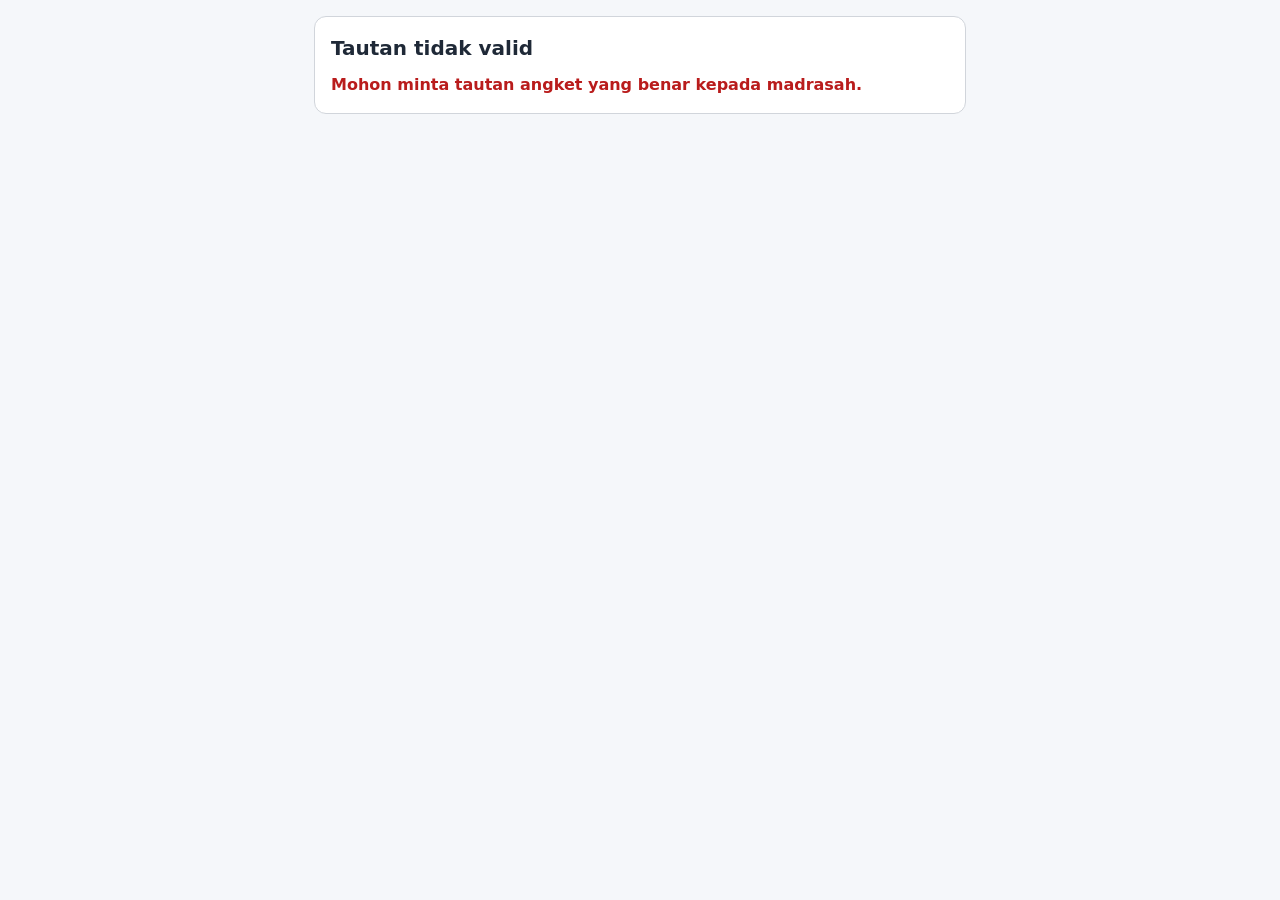
<file: angket.html>
<!doctype html>
<html lang="id">
<head>
<meta charset="utf-8">
<meta name="viewport" content="width=device-width, initial-scale=1">
<meta name="robots" content="noindex,nofollow">
<title>Angket PKG – MI Mambaul Ulum</title>
<style>
  :root { --bg:#f5f7fa; --kartu:#fff; --teks:#1f2937; --redup:#6b7280; --garis:#d1d5db; --aksen:#0f766e; --aksen-t:#fff; --err:#b91c1c; --ok:#15803d; color-scheme: light dark; }
  @media (prefers-color-scheme: dark) { :root { --bg:#111827; --kartu:#1f2937; --teks:#f3f4f6; --redup:#9ca3af; --garis:#374151; --aksen:#14b8a6; --aksen-t:#04201d; --err:#f87171; --ok:#4ade80; } }
  * { box-sizing: border-box; }
  body { margin:0; background:var(--bg); color:var(--teks); font:16px/1.5 system-ui,-apple-system,"Segoe UI",Roboto,sans-serif; }
  main { max-width:680px; margin:0 auto; padding:16px 14px 40px; }
  .kartu { background:var(--kartu); border:1px solid var(--garis); border-radius:12px; padding:16px; margin-bottom:14px; }
  h1 { font-size:20px; margin:0 0 4px; } h2 { font-size:16px; margin:0 0 6px; }
  .redup { color:var(--redup); font-size:14px; }
  .butir { padding:12px 0; border-top:1px solid var(--garis); }
  .butir:first-of-type { border-top:0; }
  .butir p { margin:0 0 8px; font-weight:600; }
  .opsi { display:flex; flex-wrap:wrap; gap:8px; }
  .opsi label { flex:1 1 90px; min-width:90px; }
  .opsi input { position:absolute; opacity:0; pointer-events:none; }
  .opsi span { display:block; text-align:center; padding:10px 8px; border:2px solid var(--garis); border-radius:10px; cursor:pointer; font-size:15px; user-select:none; }
  .opsi input:checked + span { border-color:var(--aksen); background:var(--aksen); color:var(--aksen-t); font-weight:700; }
  .opsi input:focus-visible + span { outline:3px solid var(--aksen); outline-offset:2px; }
  .butir.belum { outline:2px solid var(--err); outline-offset:4px; border-radius:6px; }
  select { width:100%; padding:10px; border:2px solid var(--garis); border-radius:10px; background:var(--kartu); color:var(--teks); font-size:16px; }
  button { width:100%; padding:14px; border:0; border-radius:12px; background:var(--aksen); color:var(--aksen-t); font-size:17px; font-weight:700; cursor:pointer; }
  button:disabled { opacity:.6; cursor:default; }
  button.sekunder { background:transparent; color:var(--aksen); border:2px solid var(--aksen); margin-top:10px; }
  .galat { color:var(--err); font-weight:600; margin:10px 0 0; }
  .sukses { color:var(--ok); font-size:18px; font-weight:700; }
  .baris { display:flex; justify-content:space-between; gap:12px; padding:8px 0; border-top:1px solid var(--garis); font-size:15px; }
  .baris b { text-align:right; }
  .kode { font:700 26px/1.2 ui-monospace,Menlo,Consolas,monospace; letter-spacing:3px; text-align:center; padding:12px; border:2px dashed var(--aksen); border-radius:10px; margin:12px 0; }
  .kop { display:flex; align-items:center; gap:12px; margin-bottom:10px; }
  .kop img { width:56px; height:56px; object-fit:contain; flex:none; }
  .kop b { display:block; font-size:16px; } .kop span { color:var(--redup); font-size:13px; }
  #gambar img { display:block; width:100%; height:auto; margin-top:10px; border:1px solid var(--garis); border-radius:8px; }
  @media print { main > :not(#bukti) { display:none !important; } #bukti button, #bukti #gambar { display:none !important; } body { background:#fff; color:#000; } }
</style>
</head>
<body>
<main id="app"><div class="kartu"><p class="redup">Memuat…</p></div></main>

<script defer src="vendor/firebase-app-compat.js?v=10.12.0"></script>
<script defer src="vendor/firebase-database-compat.js?v=10.12.0"></script>
<script defer src="vendor/firebase-auth-compat.js?v=10.12.0"></script>
<script defer src="js/data-pkg-angket.js?v=5"></script>
<script defer>
(function () {
  'use strict';
  var app = document.getElementById('app');
  var q = new URLSearchParams(location.search), P = q.get('p') || '', G = q.get('g') || '', J = q.get('j') || '', T = q.get('t') || '';

  function el(tag, attrs, kids) {
    var e = document.createElement(tag);
    Object.keys(attrs || {}).forEach(function (k) { if (k === 'class') e.className = attrs[k]; else if (k === 'text') e.textContent = attrs[k]; else e.setAttribute(k, attrs[k]); });
    (kids || []).forEach(function (c) { if (c) e.appendChild(c); });
    return e;
  }
  function tampil(judul, teks, galat) {
    app.textContent = '';
    app.appendChild(el('div', { class: 'kartu' }, [el('h1', { text: judul }), el('p', { class: galat ? 'galat' : 'redup', text: teks })]));
  }
  // ----- Bukti pengisian (tanpa isi jawaban): kartu di layar, bisa disimpan sebagai gambar, dicetak, atau kodenya disalin -----
  function waktuId(iso) {
    try { return new Date(iso).toLocaleString('id-ID', { day: 'numeric', month: 'long', year: 'numeric', hour: '2-digit', minute: '2-digit', timeZone: 'Asia/Jakarta' }) + ' WIB'; } catch (e) { return String(iso); }
  }
  function kodeTampil(k) { return String(k).slice(0, 4) + '-' + String(k).slice(4); }
  var LOGO = 'logo/logo-lembaga.png';
  // Gambar bukti dibuat setelah logo selesai dimuat; bila logo gagal dimuat, gambar tetap dibuat tanpa logo (tombol simpan tidak boleh macet).
  function gambarBukti(b, selesai) {
    var im = new Image(), sudah = false;
    function lanjut(ada) { if (sudah) return; sudah = true; var url; try { url = gambarBuktiJadi(b, ada ? im : null); } catch (e) { return selesai(null); } selesai(url); }
    im.onload = function () { lanjut(true); }; im.onerror = function () { lanjut(false); };
    setTimeout(function () { lanjut(false); }, 4000);
    im.src = LOGO;
  }
  function gambarBuktiJadi(b, logo) {
    var c = document.createElement('canvas'), W = 720, H = 400, x = c.getContext('2d');
    c.width = W; c.height = H;
    x.fillStyle = '#ffffff'; x.fillRect(0, 0, W, H);
    x.strokeStyle = '#0f766e'; x.lineWidth = 6; x.strokeRect(3, 3, W - 6, H - 6);
    function muat(t, lebar) { t = String(t); while (t.length > 1 && x.measureText(t).width > lebar) t = t.slice(0, -2) + '\u2026'; return t; }
    var kiri = 36;
    if (logo) { var sk = Math.min(72 / (logo.naturalWidth || 72), 72 / (logo.naturalHeight || 72)), lw = (logo.naturalWidth || 72) * sk, lh = (logo.naturalHeight || 72) * sk; x.drawImage(logo, 36, 26 + (72 - lh) / 2, lw, lh); kiri = 36 + 72 + 16; }
    x.fillStyle = '#0f766e'; x.font = 'bold 30px sans-serif'; x.fillText('BUKTI PENGISIAN ANGKET PKG', kiri, 66);
    x.fillStyle = '#111827'; x.font = '22px sans-serif'; x.fillText('MI Mambaul Ulum', kiri, 102);
    var baris = [['Angket', b.judul], ['Untuk', b.nama], ['Dikirim', waktuId(b.at)]], y = 156;
    baris.forEach(function (r) {
      x.fillStyle = '#6b7280'; x.font = '20px sans-serif'; x.fillText(r[0], 36, y);
      x.fillStyle = '#111827'; x.font = 'bold 20px sans-serif'; x.fillText(muat(r[1], W - 190), 160, y); y += 42;
    });
    x.fillStyle = '#111827'; x.font = 'bold 20px sans-serif'; x.fillText('Kode bukti', 36, y + 16);
    x.strokeStyle = '#0f766e'; x.lineWidth = 3; x.setLineDash([8, 6]); x.strokeRect(160, y - 14, 330, 56); x.setLineDash([]);
    x.fillStyle = '#0f766e'; x.font = 'bold 34px monospace'; x.fillText(kodeTampil(b.kode), 178, y + 26);
    x.fillStyle = '#6b7280'; x.font = '16px sans-serif'; x.fillText('Jawaban bersifat rahasia. Kode ini bukan isi jawaban.', 36, H - 30);
    return c.toDataURL('image/png');
  }
  function buktiKartu(b, lagi) {
    app.textContent = '';
    var logoImg = el('img', { src: LOGO, alt: 'Logo MI Mambaul Ulum' });
    logoImg.addEventListener('error', function () { logoImg.style.display = 'none'; });
    var wadah = el('div', { class: 'kartu', id: 'bukti' }, [
      el('div', { class: 'kop' }, [logoImg, el('div', {}, [el('b', { text: 'MI Mambaul Ulum' }), el('span', { text: 'Bukti pengisian angket PKG' })])]),
      el('p', { class: 'sukses', text: '\u2714 Terima kasih, jawaban sudah terkirim.' }),
      el('p', { class: 'redup', text: 'Simpan bukti ini bila madrasah memintanya. Madrasah hanya mencatat bahwa tautan ini sudah dipakai; isi jawaban tidak ikut tercantum dan tidak ditampilkan per orang.' }),
      el('div', { class: 'baris' }, [el('span', { class: 'redup', text: 'Angket' }), el('b', { text: b.judul })]),
      el('div', { class: 'baris' }, [el('span', { class: 'redup', text: 'Untuk' }), el('b', { text: b.nama })]),
      el('div', { class: 'baris' }, [el('span', { class: 'redup', text: 'Dikirim' }), el('b', { text: waktuId(b.at) })]),
      el('div', { class: 'kode', text: kodeTampil(b.kode), 'aria-label': 'Kode bukti' })
    ]);
    var info = el('p', { class: 'redup', text: '' });
    var gbr = el('div', { id: 'gambar' });
    var simpan = el('button', { type: 'button', text: '\ud83d\udcbe Simpan bukti sebagai gambar' });
    simpan.addEventListener('click', function () {
      simpan.disabled = true;
      gambarBukti(b, function (url) {
        simpan.disabled = false;
        if (!url) { info.textContent = 'Gambar tidak bisa dibuat di perangkat ini. Silakan catat kode di atas.'; return; }
        gbr.textContent = ''; gbr.appendChild(el('img', { src: url, alt: 'Bukti pengisian angket' }));
        info.textContent = 'Bila gambar tidak otomatis terunduh, tekan lama pada gambar lalu pilih Simpan.';
        siapBagikan(url, b);
        try { var a = document.createElement('a'); a.href = url; a.download = 'bukti-angket-' + b.kode + '.png'; document.body.appendChild(a); a.click(); a.remove(); } catch (e) { }
      });
    });
    // Bagikan lewat lembar bagikan perangkat (HP): pilih WhatsApp lalu Status. Tombol baru muncul setelah gambar jadi, agar klik berasal dari sentuhan pengguna.
    function siapBagikan(url, bb) {
      if (!navigator.share || !navigator.canShare || document.getElementById('bagikanBukti')) return;
      fetch(url).then(function (r) { return r.blob(); }).then(function (blob) {
        var f = new File([blob], 'bukti-angket-' + bb.kode + '.png', { type: 'image/png' });
        if (!navigator.canShare({ files: [f] })) return;
        var tb = el('button', { type: 'button', id: 'bagikanBukti', text: '\ud83d\udce4 Bagikan ke WhatsApp (untuk status)' });
        tb.addEventListener('click', function () {
          navigator.share({ files: [f], title: 'Bukti pengisian angket PKG' }).catch(function (e) { if (e && e.name !== 'AbortError') info.textContent = 'Tidak bisa membagikan dari perangkat ini. Simpan gambarnya lalu unggah manual di status WhatsApp.'; });
        });
        gbr.insertBefore(tb, gbr.firstChild);
        info.textContent = 'Pilih WhatsApp lalu \u201cStatus\u201d (nama pilihan bisa berbeda tiap versi WhatsApp).';
      }).catch(function () { });
    }
    var cetak = el('button', { type: 'button', class: 'sekunder', text: '\ud83d\udda8\ufe0f Cetak / simpan PDF' });
    cetak.addEventListener('click', function () { window.print(); });
    var salin = el('button', { type: 'button', class: 'sekunder', text: '\ud83d\udccb Salin kode' });
    salin.addEventListener('click', function () {
      var t = kodeTampil(b.kode);
      try { navigator.clipboard.writeText(t).then(function () { info.textContent = 'Kode ' + t + ' disalin.'; }, function () { info.textContent = 'Catat kode: ' + t; }); } catch (e) { info.textContent = 'Catat kode: ' + t; }
    });
    [simpan, cetak, salin, info, gbr].forEach(function (n) { wadah.appendChild(n); });
    app.appendChild(wadah);
    if (lagi) app.appendChild(lagi);
  }
  function mulai() {
    var A = window.PKG_ANGKET, def = A && A.jenis[J];
    if (!P || !G || !def || !/^[A-Za-z0-9_\-]+$/.test(P) || !/^[A-Za-z0-9_\-]+$/.test(G)) return tampil('Tautan tidak valid', 'Mohon minta tautan angket yang benar kepada madrasah.', true);
    if (typeof firebase === 'undefined') return tampil('Tidak dapat memuat', 'Periksa koneksi internet lalu muat ulang halaman ini.', true);
    firebase.initializeApp({
      apiKey: 'AIzaSyDavQuImJuJmskAbcqeFL3rkxFaKVFS4HI',
      authDomain: 'administrasi-madrasah-46c72.firebaseapp.com',
      databaseURL: 'https://administrasi-madrasah-46c72-default-rtdb.firebaseio.com',
      projectId: 'administrasi-madrasah-46c72',
      appId: '1:515893476502:web:7141669c4158a4678c16b7'
    });
    var db = firebase.database();
    firebase.auth().signInAnonymously().then(function () {
      return db.ref('pkg_v4_angket_info/' + P + '/' + G).once('value');
    }).then(function (s) {
      var info = s.val();
      if (!info || info.aktif !== true) return tampil('Angket belum dibuka', 'Angket ini belum dibuka atau sudah ditutup oleh madrasah.', true);
      info.kupon = info.mode === 'kupon';
      if (info.kupon) {                                       // tautan sekali pakai: wajib membawa token milik responden
        if (!/^[A-Za-z0-9]{20,40}$/.test(T)) return tampil('Tautan tidak lengkap', 'Angket ini memakai tautan pribadi sekali pakai. Mohon minta tautan Anda sendiri kepada madrasah.', true);
        var sudah = false; try { sudah = localStorage.getItem('pkgAngket_' + T) === '1'; } catch (e) { }
        if (sudah) {
          var tersimpan = null; try { tersimpan = JSON.parse(localStorage.getItem('pkgBukti_' + T) || 'null'); } catch (e) { }
          if (tersimpan && tersimpan.kode && tersimpan.at) return buktiKartu(tersimpan, null);   // tampilkan lagi bukti yang pernah dibuat di perangkat ini
          return tampil('Jawaban sudah terkirim', 'Tautan ini sudah dipakai di perangkat ini. Terima kasih.', false);
        }
      }
      formulir(db, def, info);
    }).catch(function (e) {
      tampil('Tidak dapat memuat', 'Periksa koneksi internet lalu coba lagi. (' + ((e && (e.code || e.message)) || 'galat') + ')', true);
    });
  }

  function formulir(db, def, info) {
    var A = window.PKG_ANGKET, jawab = {}, kelas = '';
    app.textContent = '';
    app.appendChild(el('div', { class: 'kartu' }, [
      el('h1', { text: def.judul }),
      el('p', { text: 'Untuk: ' + (info.nama || 'guru') }),
      el('p', { class: 'redup', text: def.pembuka })
    ]));
    var kartu = el('div', { class: 'kartu' }), form = el('div', {});
    kartu.appendChild(form); app.appendChild(kartu);

    if (J === 'siswa') {
      var sel = el('select', { 'aria-label': 'Kelas' }, ['', '4', '5', '6', 'Lainnya'].map(function (k) { return el('option', { value: k, text: k ? 'Kelas ' + k : 'Kelas (boleh dikosongkan)' }); }));
      if (sel.options[4]) sel.options[4].textContent = 'Kelas lainnya';
      sel.addEventListener('change', function () { kelas = sel.value; });
      form.appendChild(el('div', { class: 'butir' }, [sel]));
    }
    var daftar = def.butir;                                   // butir pembanding ikut ditanyakan
    daftar.forEach(function (x, i) {
      var box = el('div', { class: 'butir', 'data-k': x.k }), grup = el('div', { class: 'opsi', role: 'radiogroup', 'aria-label': x.t });
      box.appendChild(el('p', { text: (i + 1) + '. ' + x.t }));
      ['y', 'k', 't'].concat(x.x ? ['x'] : []).forEach(function (kode) {
        var id = 'r_' + x.k + '_' + kode, inp = el('input', { type: 'radio', name: 'n_' + x.k, id: id, value: kode });
        inp.addEventListener('change', function () { jawab[x.k] = kode; box.classList.remove('belum'); });
        grup.appendChild(el('label', { 'for': id }, [inp, el('span', { text: A.pilihan[kode] })]));
      });
      box.appendChild(grup); form.appendChild(box);
    });
    var galat = el('p', { class: 'galat', role: 'alert' }), kirim = el('button', { type: 'button', text: 'Kirim jawaban' });
    kartu.appendChild(galat); kartu.appendChild(kirim);

    kirim.addEventListener('click', function () {
      var kosong = daftar.filter(function (x) { return !jawab[x.k]; });
      Array.prototype.forEach.call(form.querySelectorAll('.butir[data-k]'), function (b) { b.classList.toggle('belum', kosong.some(function (x) { return x.k === b.getAttribute('data-k'); })); });
      if (kosong.length) { galat.textContent = 'Masih ada ' + kosong.length + ' pernyataan yang belum dijawab.'; var f = form.querySelector('.belum'); if (f) f.scrollIntoView({ behavior: 'smooth', block: 'center' }); return; }
      galat.textContent = ''; kirim.disabled = true; kirim.textContent = 'Mengirim…';
      var rec = { j: jawab, at: new Date().toISOString() }; if (kelas) rec.kls = kelas;
      var ref = info.kupon ? db.ref('pkg_v4_angket/' + P + '/' + G + '/' + J + '/' + T) : db.ref('pkg_v4_angket/' + P + '/' + G + '/' + J).push();
      ref.set(rec).then(function () {
        if (info.kupon) { try { localStorage.setItem('pkgAngket_' + T, '1'); } catch (e) { } }
        // bukti: kode = 8 karakter pertama tautan sekali pakai (mode terbuka: 8 karakter terakhir id jawaban); isi jawaban tidak ikut
        var kunciBukti = info.kupon ? T : String(ref.key || ''), b = { kode: info.kupon ? kunciBukti.slice(0, 8) : kunciBukti.slice(-8), at: rec.at, judul: def.judul, nama: info.nama || 'guru' };
        if (info.kupon) { try { localStorage.setItem('pkgBukti_' + T, JSON.stringify(b)); } catch (e) { } }
        var lagi = null;
        if (!info.kupon) {                                    // tautan terbuka (warisan): boleh isi lagi; tautan sekali pakai tidak
          lagi = el('button', { type: 'button', class: 'sekunder', text: 'Isi untuk responden lain' });
          lagi.addEventListener('click', function () { formulir(db, def, info); window.scrollTo(0, 0); });
        }
        buktiKartu(b, lagi); window.scrollTo(0, 0);
      }).catch(function (e) {
        kirim.disabled = false; kirim.textContent = 'Kirim jawaban';
        galat.textContent = (e && e.code === 'PERMISSION_DENIED') ? (info.kupon ? 'Tautan ini sudah dipakai, tidak berlaku, atau angket sudah ditutup.' : 'Angket sudah ditutup oleh madrasah.') : 'Gagal mengirim. Periksa koneksi lalu coba lagi.';
      });
    });
  }

  if (document.readyState === 'complete') mulai(); else window.addEventListener('load', mulai);
})();
</script>
</body>
</html>
</file>
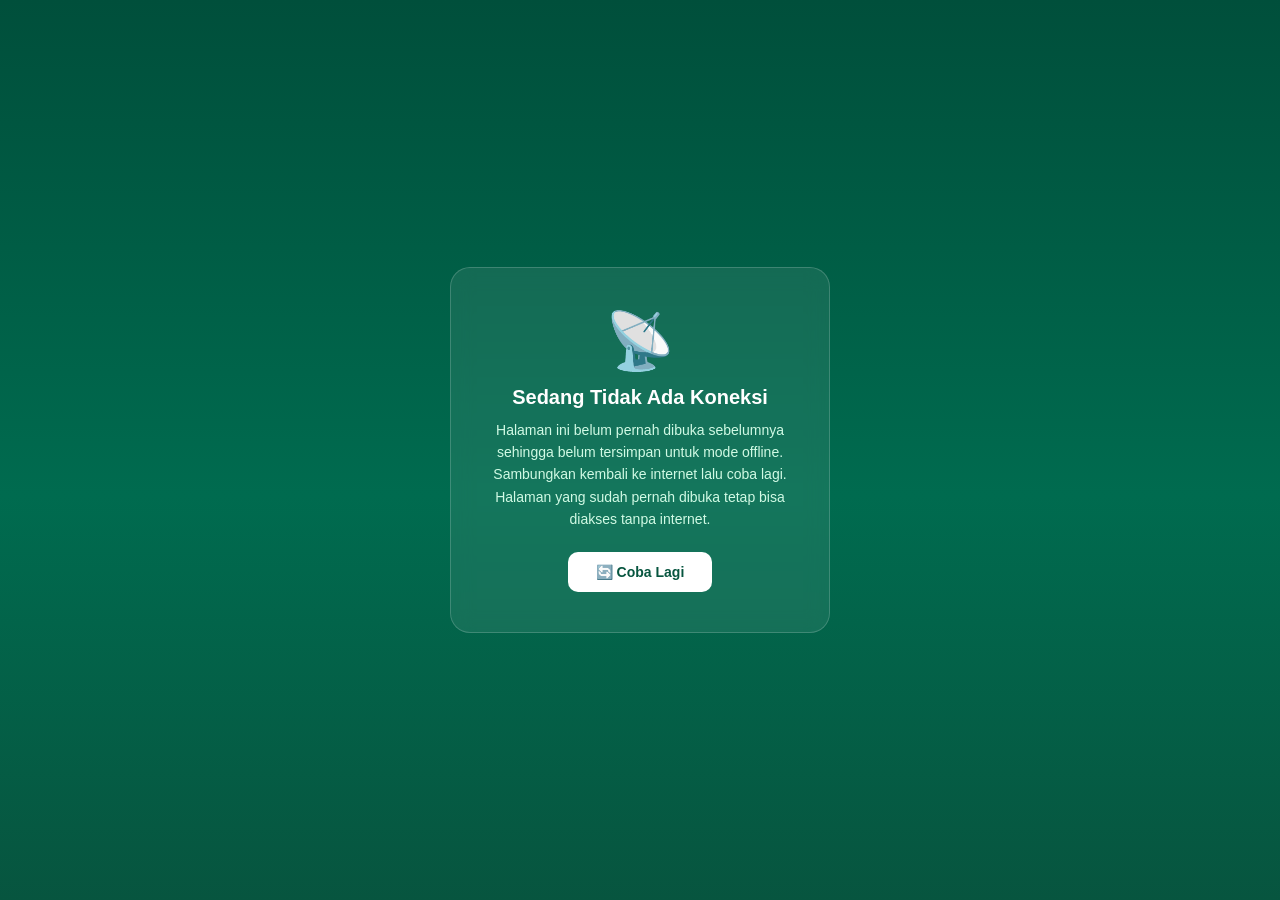
<file: offline.html>
<!doctype html>
<html lang="id">
<head>
  <meta charset="UTF-8" />
  <meta name="viewport" content="width=device-width, initial-scale=1.0" />
  <title>Offline - SI MAMBA</title>
  <style>
    * { box-sizing: border-box; margin: 0; padding: 0; }
    body {
      font-family: 'Inter', Arial, sans-serif;
      background: linear-gradient(180deg,#004f3b 0%,#006b4f 55%,#07553f 100%);
      min-height: 100vh;
      display: flex;
      align-items: center;
      justify-content: center;
      padding: 24px;
      text-align: center;
      color: #fff;
    }
    .box {
      background: rgba(255,255,255,0.08);
      border: 1px solid rgba(255,255,255,0.18);
      backdrop-filter: blur(10px);
      border-radius: 20px;
      padding: 40px 28px;
      max-width: 380px;
    }
    .icon { font-size: 56px; margin-bottom: 12px; }
    h1 { font-size: 20px; margin-bottom: 10px; }
    p { font-size: 14px; color: #d1fae5; line-height: 1.6; margin-bottom: 22px; }
    button {
      background: #fff;
      color: #07553f;
      border: none;
      padding: 12px 28px;
      border-radius: 10px;
      font-weight: 700;
      font-size: 14px;
      cursor: pointer;
    }
    button:active { opacity: 0.85; }
  </style>
</head>
<body>
  <div class="box">
    <div class="icon">📡</div>
    <h1>Sedang Tidak Ada Koneksi</h1>
    <p>Halaman ini belum pernah dibuka sebelumnya sehingga belum tersimpan untuk mode offline. Sambungkan kembali ke internet lalu coba lagi. Halaman yang sudah pernah dibuka tetap bisa diakses tanpa internet.</p>
    <button onclick="window.location.reload()">🔄 Coba Lagi</button>
  </div>
</body>
</html>
</file>
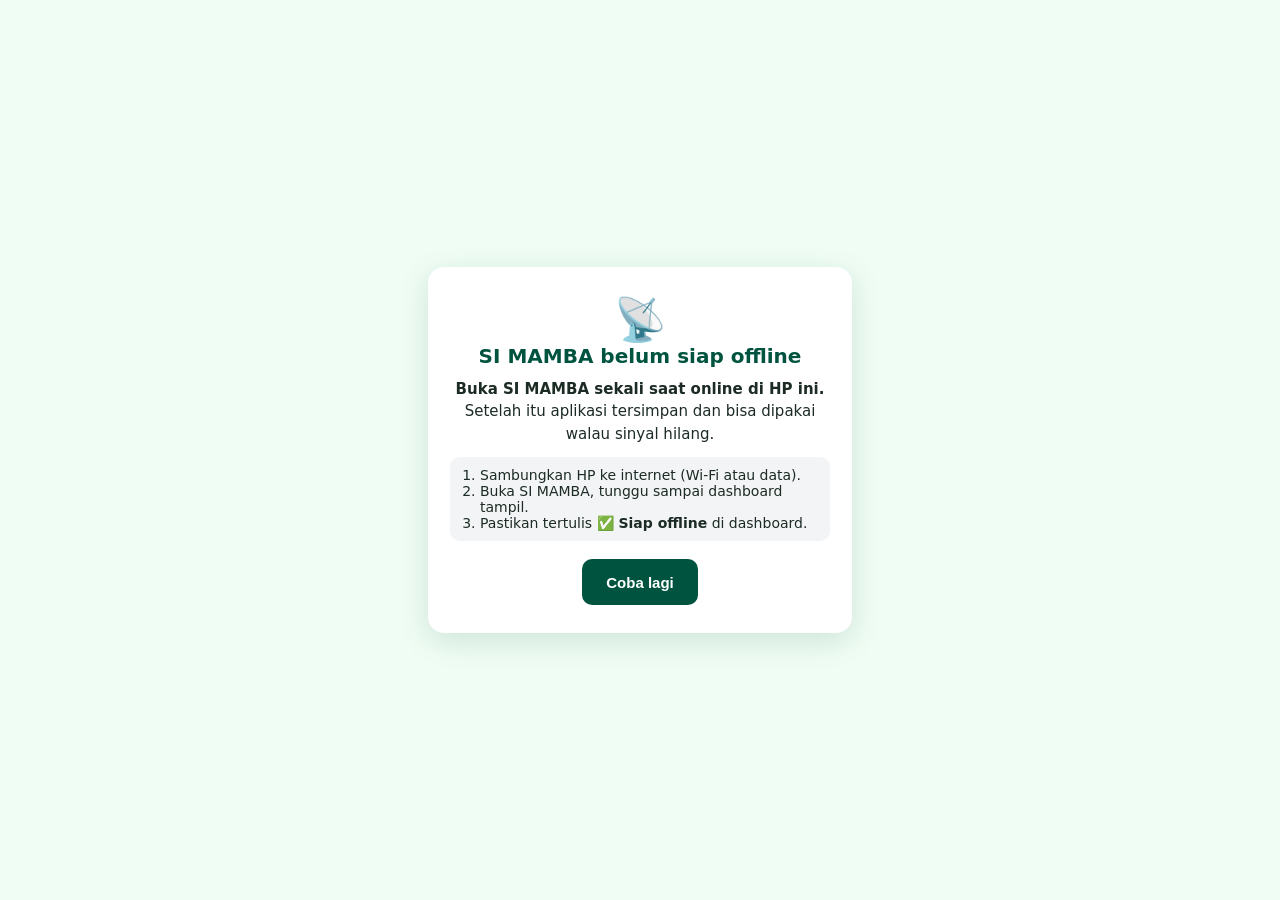
<file: MI/offline.html>
<!DOCTYPE html>
<html lang="id">
<head>
<meta charset="utf-8">
<meta name="viewport" content="width=device-width,initial-scale=1">
<title>SI MAMBA - Belum siap offline</title>
<style>
  body{margin:0;min-height:100vh;display:flex;align-items:center;justify-content:center;background:#f0fdf4;color:#1c2b24;font-family:system-ui,-apple-system,"Segoe UI",Roboto,sans-serif;padding:20px;box-sizing:border-box}
  .box{max-width:380px;width:100%;background:#fff;border-radius:16px;padding:28px 22px;text-align:center;box-shadow:0 8px 30px rgba(0,84,63,.15)}
  h1{font-size:20px;margin:0 0 10px;color:#00543f}
  p{font-size:15px;line-height:1.5;margin:0 0 12px}
  .langkah{text-align:left;font-size:14px;background:#f3f4f6;border-radius:10px;padding:10px 14px 10px 30px;margin:0 0 18px}
  button{min-height:46px;padding:0 24px;border:0;border-radius:10px;background:#00543f;color:#fff;font-size:15px;font-weight:600;cursor:pointer}
</style>
</head>
<body>
<div class="box">
  <div style="font-size:42px">📡</div>
  <h1>SI MAMBA belum siap offline</h1>
  <p><b>Buka SI MAMBA sekali saat online di HP ini.</b> Setelah itu aplikasi tersimpan dan bisa dipakai walau sinyal hilang.</p>
  <ol class="langkah">
    <li>Sambungkan HP ke internet (Wi-Fi atau data).</li>
    <li>Buka SI MAMBA, tunggu sampai dashboard tampil.</li>
    <li>Pastikan tertulis <b>✅ Siap offline</b> di dashboard.</li>
  </ol>
  <button type="button" onclick="location.reload()">Coba lagi</button>
</div>
</body>
</html>
</file>
